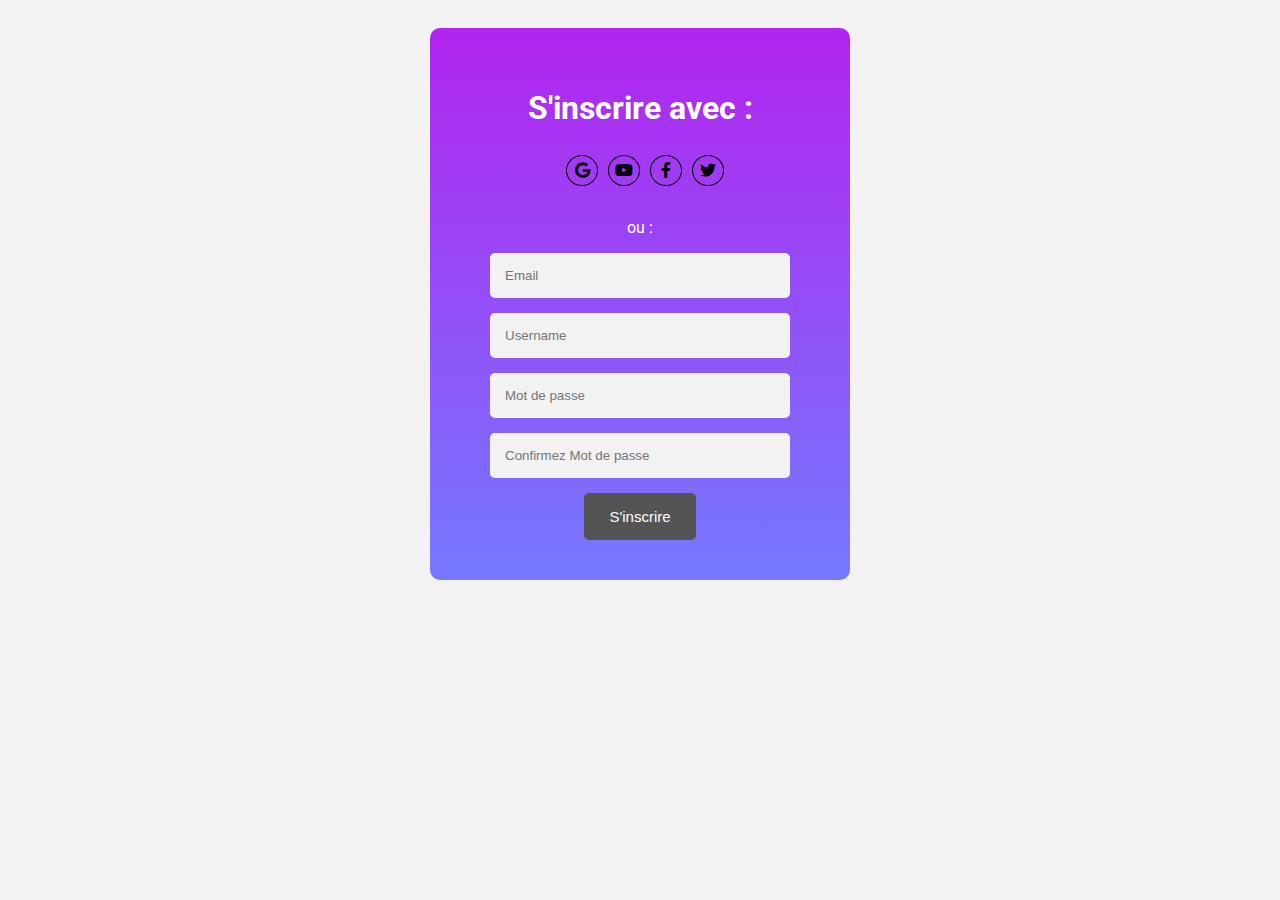
<file: index2.html>
<!DOCTYPE html>
<html lang="en">
<head>
  <meta charset="UTF-8">
  <meta name="viewport" content="width=device-width, initial-scale=1">
  <title>Formulaire d'inscription'</title>
  <link rel="stylesheet" href="style2.css">
  <link rel="stylesheet" href="https://use.fontawesome.com/releases/v5.13.0/css/all.css">
</head>
<body>
  <form>
    <h1>S'inscrire avec :</h1>
    <div class="social-media">
      <p><i class="fab fa-google"></i></p>
      <p><i class="fab fa-youtube"></i></p>
      <p><i class="fab fa-facebook-f"></i></p>
      <p><i class="fab fa-twitter"></i></p>
    </div>
    <p class="choose-email">ou :</p>
    
    <div class="inputs">
      <input type="email" placeholder="Email" pattern="[a-z0-9._%+-]+@[a-z0-9.-]+\.[a-z]{2,4}$" required/>
      <input type="Username" placeholder="Username" minlength="2" maxlength="16" pattern="[A-Za-z0-9_]{2,16}" required/>
      <input type="password" placeholder="Mot de passe">
      <input type="confirmez password" placeholder="Confirmez Mot de passe">
    </div>
    <div align="center">
      <button type="submit">S'inscrire</button>
    </div>
  </form>
</body>
</html>
</file>
<file: style2.css>
@import url('https://fonts.googleapis.com/css2?family=Roboto&display=swap');
body{
  display: flex;
  justify-content:center;
  flex-direction: columns;
  align-items: center;
  background-color: #f2f2f2;
  font-family: 'Roboto', sans-serif;
}
form {
  padding: 40px 60px;
  border-radius: 10px;
  min-width: 300px;
  margin-top: 20px;
  background: #9152f8;
  background: -webkit-linear-gradient(bottom, #7579ff, #b224ef);
  background: -o-linear-gradient(bottom, #7579ff, #b224ef);
  background: -moz-linear-gradient(bottom, #7579ff, #b224ef);
  background: linear-gradient(bottom, #7579ff, #b224ef);
  position: relative;
  z-index: 1;

  -webkit-transition: all 0.4s;
  -o-transition: all 0.4s;
  -moz-transition: all 0.4s;
  transition: all 0.4s;
}
form h1{
  color: #fff;
  text-align:center;
}
form .social-media{
  margin-top: -10px;
  display: flex;
  flex-wrap:wrap;
  justify-content:center;
}
form .social-media p{
  padding: 5px;
  width: 20px;
  margin-left: 10px;
  border-radius: 100%;
  border: 1px solid #070707;
  text-align: center;
  cursor:pointer;
  color: #070707;
}
form p.choose-email{
  text-align:center;
  color: #fff;
}
form .inputs {
  display: flex;
  flex-direction: column;
}
form .inputs input[type='email'], input[type='Username'], input[type='password'], input[type='confirmez password']{
  padding: 15px;
  border:none;
  border-radius: 5px;
  background-color:#f2f2f2;
  outline:none;
  margin-bottom: 15px;
}
form button{
  padding: 15px 25px;
  border-radius: 5px;
  border:none;
  font-size: 15px;
  color: #fff;
  background-color: #545454;
  outline:none;
  cursor:pointer;
}
</file>
